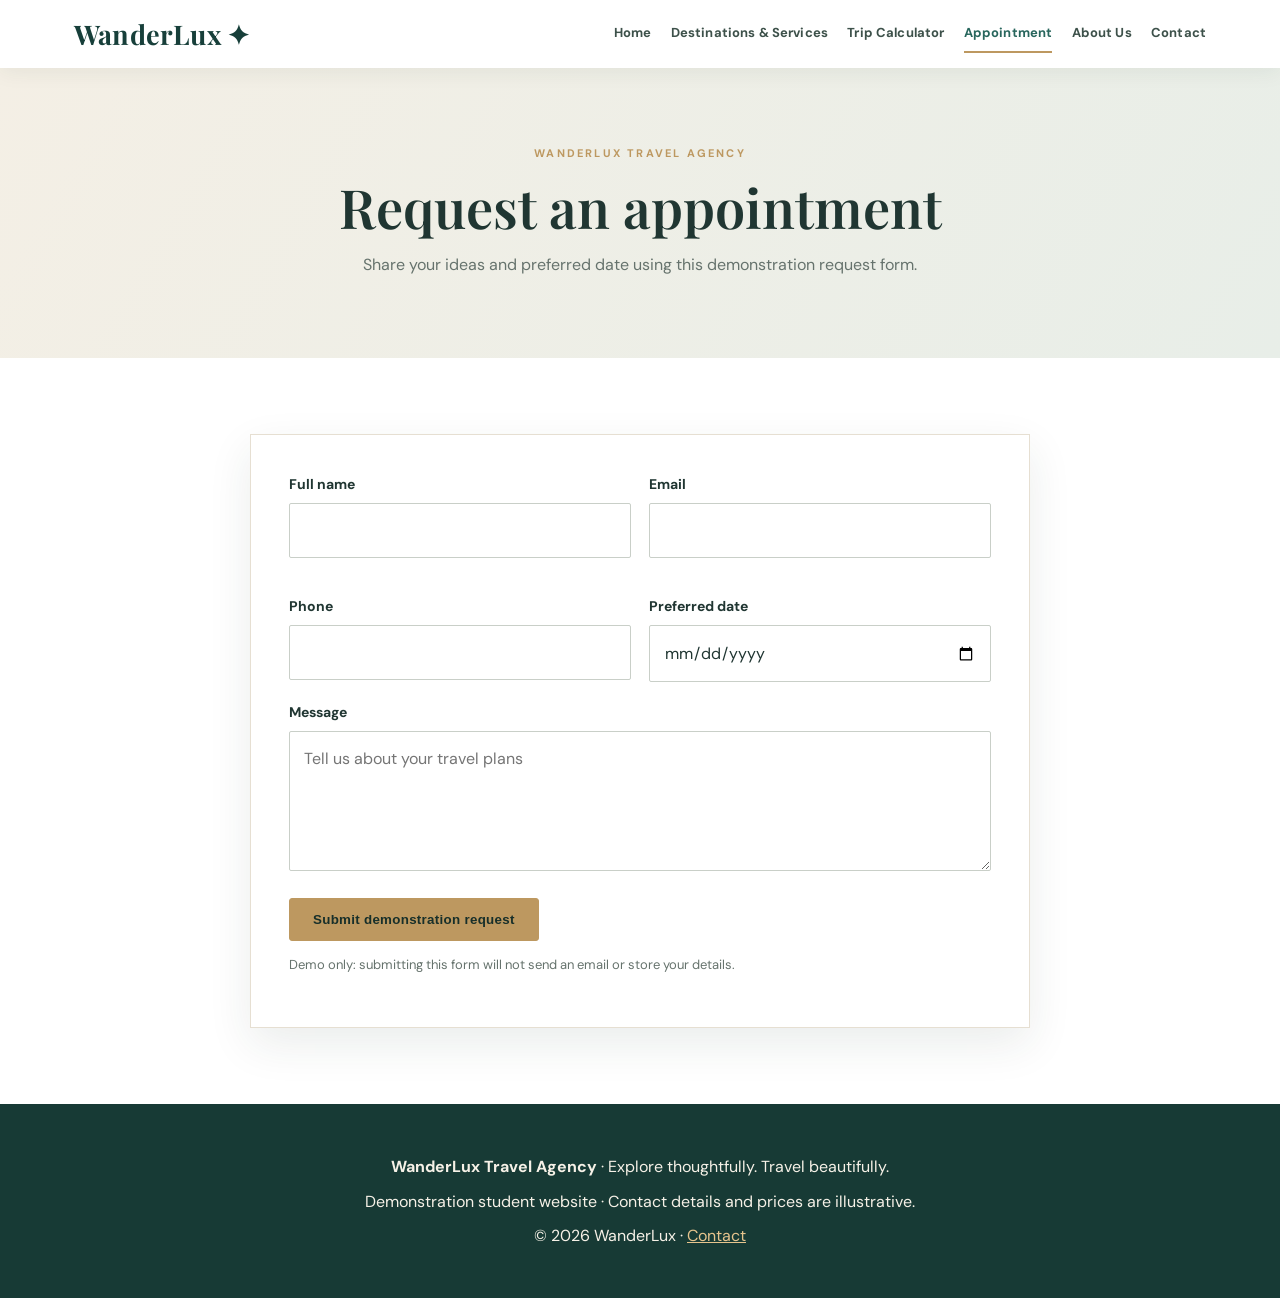
<file: appointment.html>
<!doctype html><html lang="en"><head><meta charset="utf-8"><meta name="viewport" content="width=device-width, initial-scale=1"><meta name="description" content="Request a travel consultation with WanderLux."><title>Appointment Request | WanderLux Travel Agency</title><link rel="stylesheet" href="styles.css"><script src="script.js" defer></script></head><body><header><nav aria-label="Main navigation"><a class="brand" href="index.html">WanderLux ✦</a><div class="links"><a href="index.html">Home</a><a href="destinations.html">Destinations & Services</a><a href="calculator.html">Trip Calculator</a><a href="appointment.html" aria-current="page">Appointment</a><a href="about.html">About Us</a><a href="contact.html">Contact</a></div></nav></header><main><section class="page-hero"><span class="eyebrow">WanderLux Travel Agency</span><h1>Request an appointment</h1><p>Share your ideas and preferred date using this demonstration request form.</p></section><section class="container"><div class="form-wrap"><form data-demo-form="appointment"><div class="fields"><div class="field"><label for="name">Full name</label><input id="name" name="Name" required minlength="2"></div><div class="field"><label for="email">Email</label><input id="email" name="Email" type="email" required></div><div class="field"><label for="phone">Phone</label><input id="phone" name="Phone" type="tel" pattern="[+0-9 ()-]{7,20}" required></div><div class="field"><label for="date">Preferred date</label><input id="date" name="Preferred date" type="date" required></div></div><div class="field"><label for="message">Message</label><textarea id="message" name="Message" required minlength="10" placeholder="Tell us about your travel plans"></textarea></div><button class="btn">Submit demonstration request</button><p class="notice" data-form-status role="status" aria-live="polite">Demo only: submitting this form will not send an email or store your details.</p></form></div></section></main><footer><p><strong>WanderLux Travel Agency</strong> · Explore thoughtfully. Travel beautifully.</p><p>Demonstration student website · Contact details and prices are illustrative.</p><p>© 2026 WanderLux · <a href="contact.html">Contact</a></p></footer></body></html>
</file>
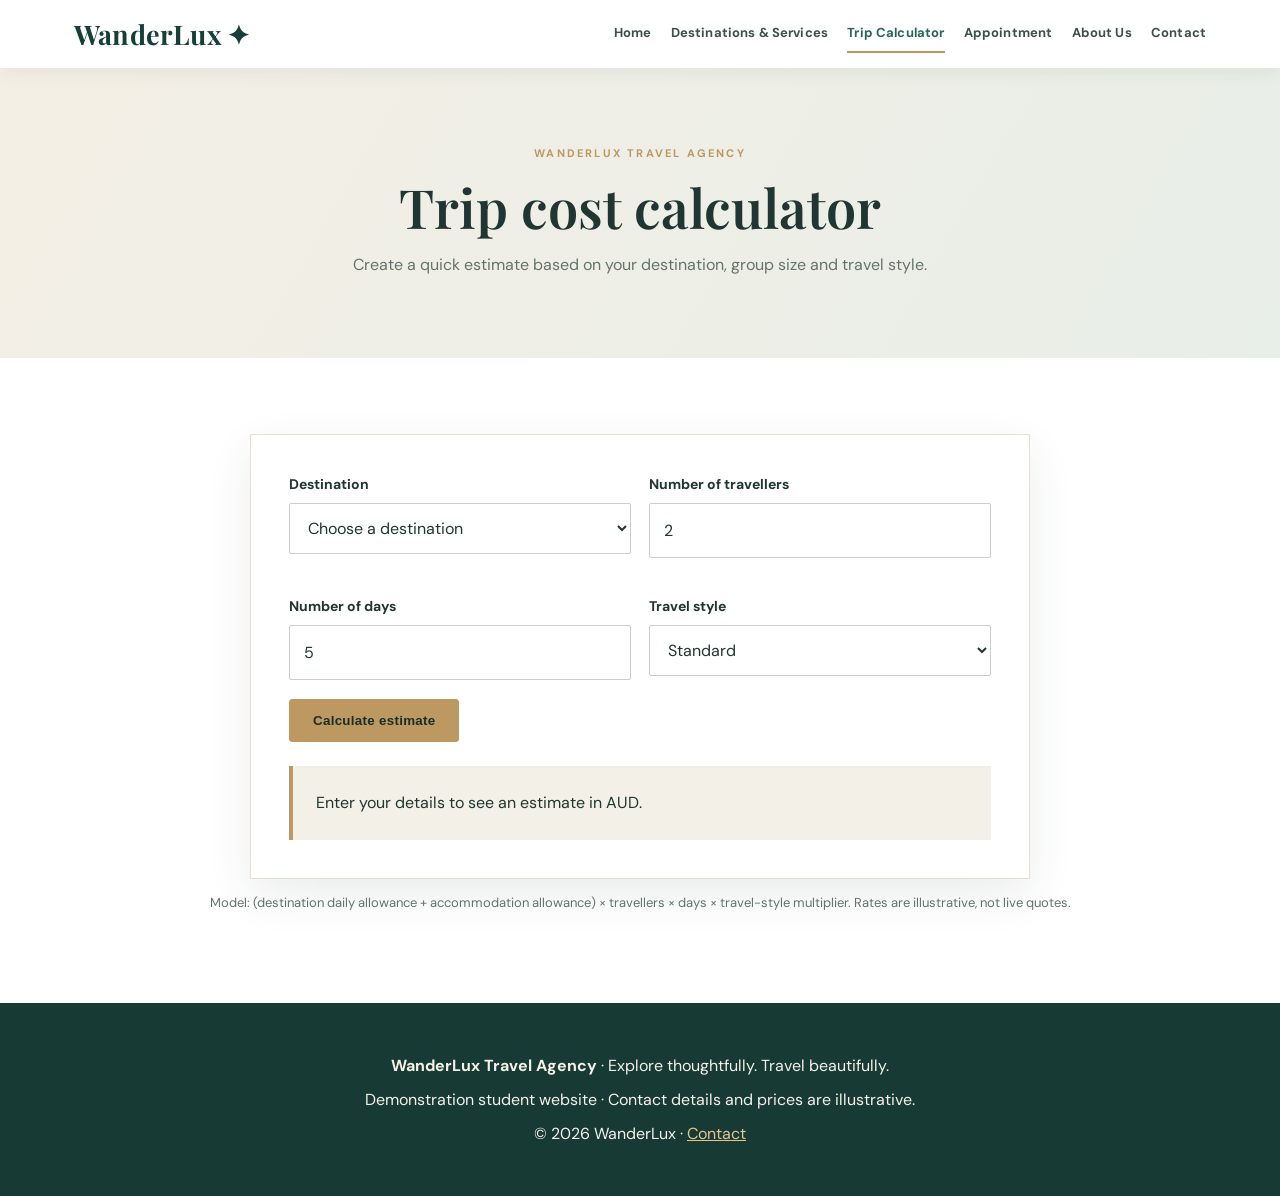
<file: calculator.html>
<!doctype html><html lang="en"><head><meta charset="utf-8"><meta name="viewport" content="width=device-width, initial-scale=1"><meta name="description" content="Calculate illustrative travel costs for a personalised trip."><title>Trip Cost Calculator | WanderLux Travel Agency</title><link rel="stylesheet" href="styles.css"><script src="script.js" defer></script></head><body><header><nav aria-label="Main navigation"><a class="brand" href="index.html">WanderLux ✦</a><div class="links"><a href="index.html">Home</a><a href="destinations.html">Destinations & Services</a><a href="calculator.html" aria-current="page">Trip Calculator</a><a href="appointment.html">Appointment</a><a href="about.html">About Us</a><a href="contact.html">Contact</a></div></nav></header><main><section class="page-hero"><span class="eyebrow">WanderLux Travel Agency</span><h1>Trip cost calculator</h1><p>Create a quick estimate based on your destination, group size and travel style.</p></section><section class="container"><div class="form-wrap"><form id="calculator"><div class="fields"><div class="field"><label for="destination">Destination</label><select id="destination" name="destination" required><option value="">Choose a destination</option><option>Bali</option><option>Tokyo</option><option>Paris</option><option>Sydney</option><option>Queenstown</option><option>Maldives</option></select></div><div class="field"><label for="travellers">Number of travellers</label><input id="travellers" name="travellers" type="number" min="1" max="20" value="2" required></div><div class="field"><label for="days">Number of days</label><input id="days" name="days" type="number" min="1" max="60" value="5" required></div><div class="field"><label for="style">Travel style</label><select id="style" name="style"><option>Budget</option><option selected>Standard</option><option>Luxury</option></select></div></div><button class="btn" type="submit">Calculate estimate</button></form><div id="estimate" class="result" role="status" aria-live="polite">Enter your details to see an estimate in AUD.</div></div><p class="notice" style="text-align:center">Model: (destination daily allowance + accommodation allowance) × travellers × days × travel-style multiplier. Rates are illustrative, not live quotes.</p></section></main><footer><p><strong>WanderLux Travel Agency</strong> · Explore thoughtfully. Travel beautifully.</p><p>Demonstration student website · Contact details and prices are illustrative.</p><p>© 2026 WanderLux · <a href="contact.html">Contact</a></p></footer></body></html>
</file>
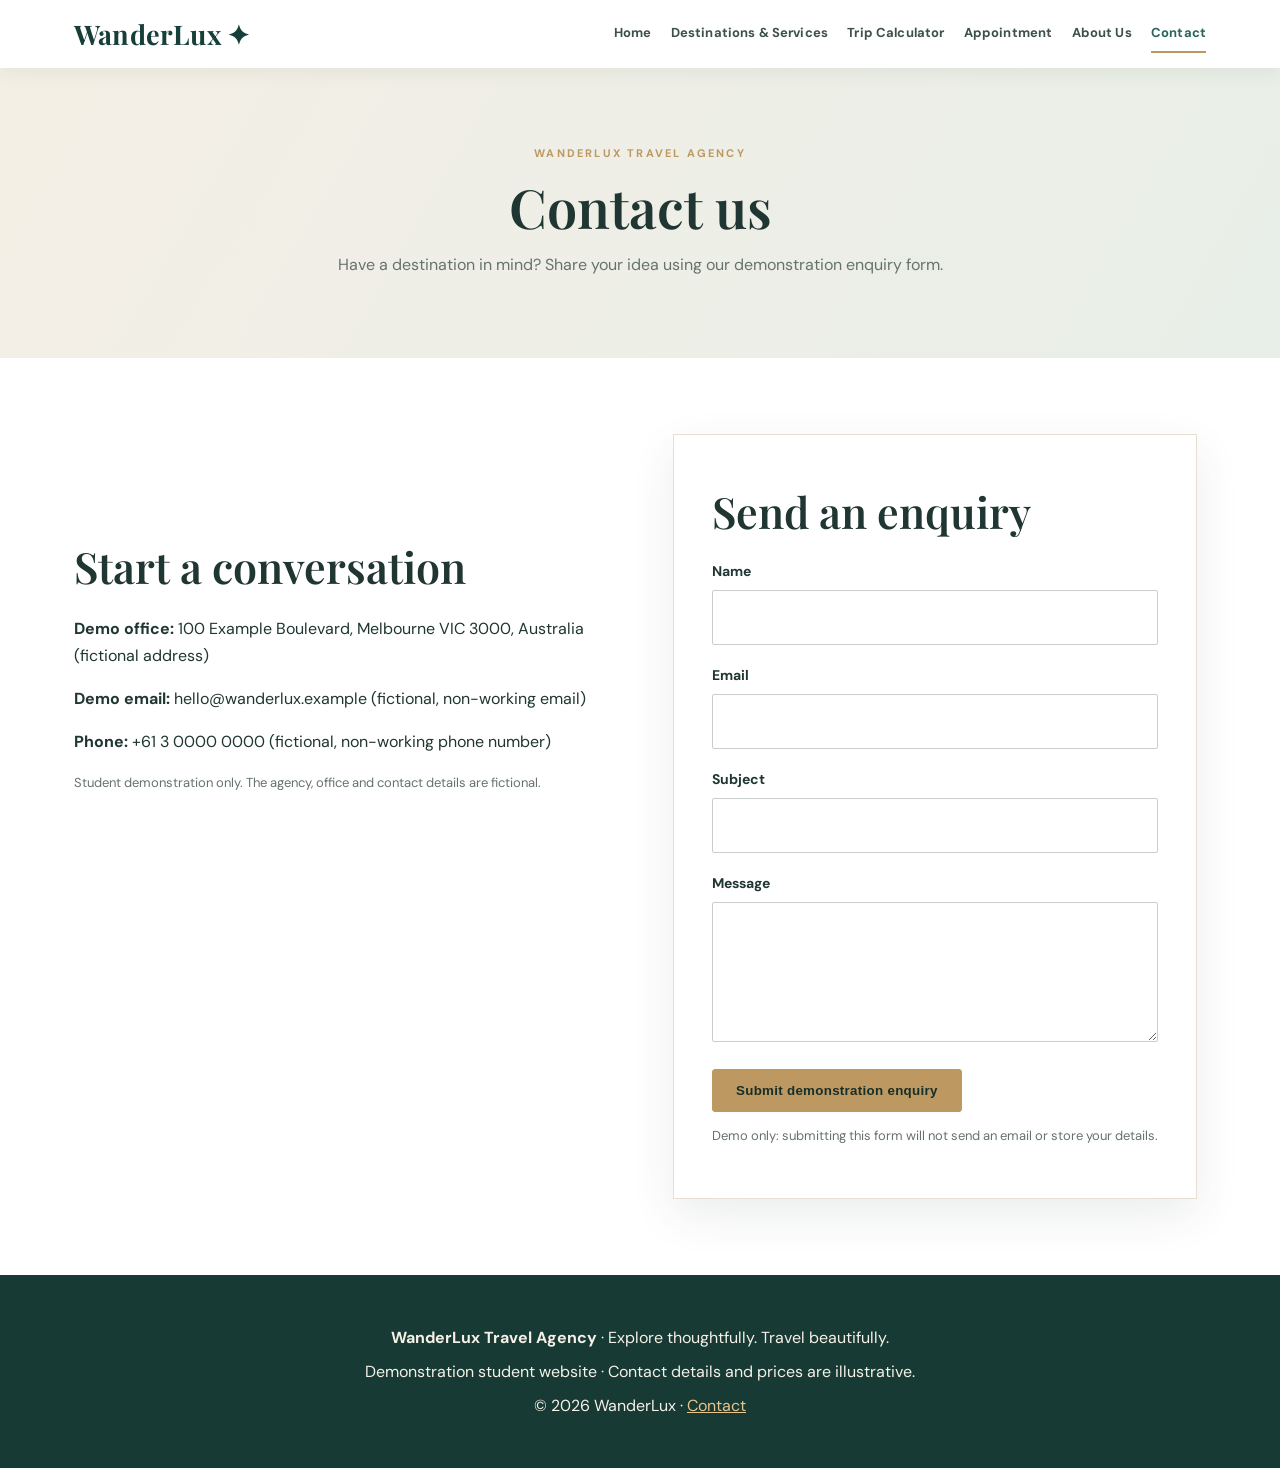
<file: contact.html>
<!doctype html>
<html lang="en">
<head>
  <meta charset="utf-8">
  <meta name="viewport" content="width=device-width, initial-scale=1">
  <meta name="description" content="Contact WanderLux about travel planning.">
  <title>Contact | WanderLux Travel Agency</title>
  <link rel="stylesheet" href="styles.css">
  <script src="script.js" defer></script>
</head>

<body>
  <header>
    <nav aria-label="Main navigation">
      <a class="brand" href="index.html">WanderLux ✦</a>

      <div class="links">
        <a href="index.html">Home</a>
        <a href="destinations.html">Destinations &amp; Services</a>
        <a href="calculator.html">Trip Calculator</a>
        <a href="appointment.html">Appointment</a>
        <a href="about.html">About Us</a>
        <a href="contact.html" aria-current="page">Contact</a>
      </div>
    </nav>
  </header>

  <main>
    <section class="page-hero">
      <span class="eyebrow">WanderLux Travel Agency</span>
      <h1>Contact us</h1>
      <p>Have a destination in mind? Share your idea using our demonstration enquiry form.</p>
    </section>

    <section class="container two">
      <div>
        <h2>Start a conversation</h2>

        <p>
          <strong>Demo office:</strong>
          100 Example Boulevard, Melbourne VIC 3000, Australia
          (fictional address)
        </p>

        <p>
          <strong>Demo email:</strong>
          hello@wanderlux.example (fictional, non-working email)
        </p>

        <p>
          <strong>Phone:</strong>
          +61 3 0000 0000 (fictional, non-working phone number)
        </p>

        <p class="notice">
          Student demonstration only. The agency, office and contact details are fictional.
        </p>

        <iframe
          title="Map of central Melbourne"
          loading="lazy"
          src="https://www.openstreetmap.org/export/embed.html?bbox=144.94%2C-37.83%2C144.98%2C-37.80&amp;layer=mapnik">
        </iframe>
      </div>

      <div class="form-wrap">
        <h2>Send an enquiry</h2>

        <form data-demo-form="contact">
          <div class="field">
            <label for="cname">Name</label>
            <input id="cname" name="Name" required minlength="2">
          </div>

          <div class="field">
            <label for="cemail">Email</label>
            <input id="cemail" name="Email" type="email" required>
          </div>

          <div class="field">
            <label for="csubject">Subject</label>
            <input id="csubject" name="Subject" required>
          </div>

          <div class="field">
            <label for="cmessage">Message</label>
            <textarea id="cmessage" name="Message" minlength="10" required></textarea>
          </div>

          <button class="btn">Submit demonstration enquiry</button>

          <p class="notice" data-form-status role="status" aria-live="polite">
            Demo only: submitting this form will not send an email or store your details.
          </p>
        </form>
      </div>
    </section>
  </main>

  <footer>
    <p>
      <strong>WanderLux Travel Agency</strong> ·
      Explore thoughtfully. Travel beautifully.
    </p>
    <p>
      Demonstration student website · Contact details and prices are illustrative.
    </p>
    <p>
      © 2026 WanderLux · <a href="contact.html">Contact</a>
    </p>
  </footer>
</body>
</html>
</file>
<file: styles.css>
@import url('https://fonts.googleapis.com/css2?family=DM+Sans:wght@400;500;600;700&family=Playfair+Display:wght@500;600;700&display=swap');
:root{--ink:#203632;--muted:#66736d;--deep:#173f3a;--teal:#28665d;--gold:#bd9860;--cream:#fbf8f1;--sand:#f2ece0;--line:#e6dfd2;--white:#fff;--shadow:0 16px 42px rgba(31,54,47,.09)}
*{box-sizing:border-box}html{scroll-behavior:smooth}body{margin:0;color:var(--ink);font:16px/1.7 'DM Sans',Arial,sans-serif;background:#fff}img{max-width:100%;display:block}a{color:var(--teal)}a:focus-visible,button:focus-visible,input:focus-visible,select:focus-visible,textarea:focus-visible{outline:3px solid #d6ad6e;outline-offset:3px}
header{background:rgba(255,255,255,.97);position:sticky;top:0;z-index:20;box-shadow:0 3px 22px rgba(24,50,43,.07);backdrop-filter:blur(10px)}nav{max-width:1180px;margin:auto;display:flex;align-items:center;justify-content:space-between;gap:22px;padding:15px 24px}.brand{font:700 27px 'Playfair Display',Georgia,serif;color:var(--deep);text-decoration:none;white-space:nowrap;letter-spacing:.2px}.brand span{color:var(--gold)}.links{display:flex;gap:clamp(9px,1.5vw,20px);align-items:center;flex-wrap:wrap}.links a{text-decoration:none;color:#3d514a;font-size:13px;font-weight:700;letter-spacing:.15px;padding:7px 0;border-bottom:2px solid transparent}.links a:hover,.links a[aria-current=page]{color:var(--teal);border-color:var(--gold)}
.hero{min-height:590px;background:linear-gradient(90deg,rgba(12,39,35,.82),rgba(12,39,35,.23)),url('https://images.unsplash.com/photo-1488646953014-85cb44e25828?auto=format&fit=crop&w=1900&q=85') center/cover;display:flex;align-items:center;color:#fff}.hero-inner{max-width:1180px;width:100%;margin:auto;padding:90px 26px}.hero h1{font-size:clamp(42px,6vw,76px);max-width:760px;line-height:1.08;margin:18px 0}.hero p{max-width:590px;font-size:19px;color:#f4f0e8}.hero .eyebrow{color:#e7c58f}.slide-caption{font-weight:700;color:#f3d7a7;letter-spacing:.5px}.btn{display:inline-block;background:var(--gold);color:#172f2a;border:1px solid var(--gold);border-radius:3px;padding:13px 23px;text-decoration:none;font-weight:700;letter-spacing:.3px;cursor:pointer;transition:.2s}.btn:hover{background:#d2b17e;transform:translateY(-1px)}.btn.secondary{background:transparent;border-color:var(--gold);color:var(--gold)}
.container{max-width:1180px;margin:auto;padding:76px 24px}h1,h2,h3{font-family:'Playfair Display',Georgia,serif;line-height:1.22;font-weight:600}h2{font-size:clamp(30px,4vw,43px);margin:12px 0 22px}h3{font-size:23px;margin:0 0 10px}.eyebrow{color:var(--gold);font-weight:700;text-transform:uppercase;letter-spacing:2.2px;font-size:11px}.intro{max-width:700px;color:var(--muted)}.grid{display:grid;grid-template-columns:repeat(3,minmax(0,1fr));gap:25px}.card{border:1px solid var(--line);overflow:hidden;background:#fff;box-shadow:var(--shadow);transition:transform .25s,box-shadow .25s}.card:hover{transform:translateY(-5px);box-shadow:0 20px 45px rgba(31,54,47,.14)}.card img{width:100%;height:230px;object-fit:cover}.card-body{padding:25px}.card-body p{color:var(--muted)}.card a:not(.btn){font-weight:700;text-decoration:none;border-bottom:1px solid var(--gold);padding-bottom:3px}.soft{background:var(--cream)}.page-hero{background:linear-gradient(120deg,#f4efe5,#e8eee8);padding:70px 24px;text-align:center}.page-hero h1{font-size:clamp(36px,5vw,54px);margin:10px 0}.page-hero p{max-width:680px;margin:10px auto;color:var(--muted)}
.form-wrap{max-width:780px;margin:auto;background:#fff;border:1px solid var(--line);padding:clamp(22px,4vw,38px);box-shadow:var(--shadow)}.fields{display:grid;grid-template-columns:1fr 1fr;gap:18px}label{display:block;font-weight:700;margin-bottom:6px;font-size:14px}input,select,textarea{width:100%;padding:13px 14px;border:1px solid #c9cfc8;border-radius:2px;font:inherit;background:#fff;color:var(--ink)}input:focus,select:focus,textarea:focus{border-color:var(--teal)}textarea{min-height:140px;resize:vertical}form .field{margin-bottom:19px}.result{background:#f3f0e7;padding:23px;border-left:4px solid var(--gold);margin-top:24px}.notice{font-size:13px;color:var(--muted)}.error{color:#a52929;font-weight:700}.success{color:#215d43;font-weight:700}.pill{display:inline-block;background:#f4eee2;color:#72552e;padding:5px 12px;font-size:11px;letter-spacing:1px;text-transform:uppercase;font-weight:700}.two{display:grid;grid-template-columns:1fr 1fr;gap:48px;align-items:center}.two img{width:100%;border-radius:2px;box-shadow:var(--shadow)}.feature-list{padding-left:20px}.feature-list li{padding:5px 0}iframe{width:100%;height:290px;border:0;filter:saturate(.75)}footer{background:#173a35;color:#f6f1e7;padding:42px 24px;text-align:center}footer a{color:#e6c48d}footer p{margin:7px}.reveal{opacity:0;transform:translateY(20px);transition:opacity .65s,transform .65s}.reveal.visible{opacity:1;transform:none}.slide-caption{min-height:27px}.section-heading{text-align:center;margin-bottom:35px}.section-heading .intro{margin:0 auto}.stats{display:grid;grid-template-columns:repeat(3,1fr);gap:18px;margin-top:28px}.stat{background:var(--cream);padding:20px;text-align:center}.stat strong{display:block;font:600 28px 'Playfair Display',serif;color:var(--teal)}.map-note{margin:7px 0 18px}
@media(max-width:850px){nav{align-items:flex-start;flex-direction:column;gap:10px}.links{gap:8px 16px}.hero{min-height:500px}.grid{grid-template-columns:repeat(2,minmax(0,1fr))}.two{gap:28px}}
@media(max-width:600px){.links{display:grid;grid-template-columns:repeat(2,minmax(0,1fr));width:100%;gap:4px 12px}.links a{font-size:12px}.hero{min-height:470px}.hero-inner{padding:65px 22px}.hero p{font-size:17px}.grid,.two,.fields,.stats{grid-template-columns:1fr}.container{padding:48px 18px}.page-hero{padding:48px 18px}.card img{height:210px}.form-wrap{padding:21px}.brand{font-size:25px}}
@media(prefers-reduced-motion:reduce){html{scroll-behavior:auto}.reveal{opacity:1;transform:none;transition:none}.card,.btn{transition:none}}
</file>
